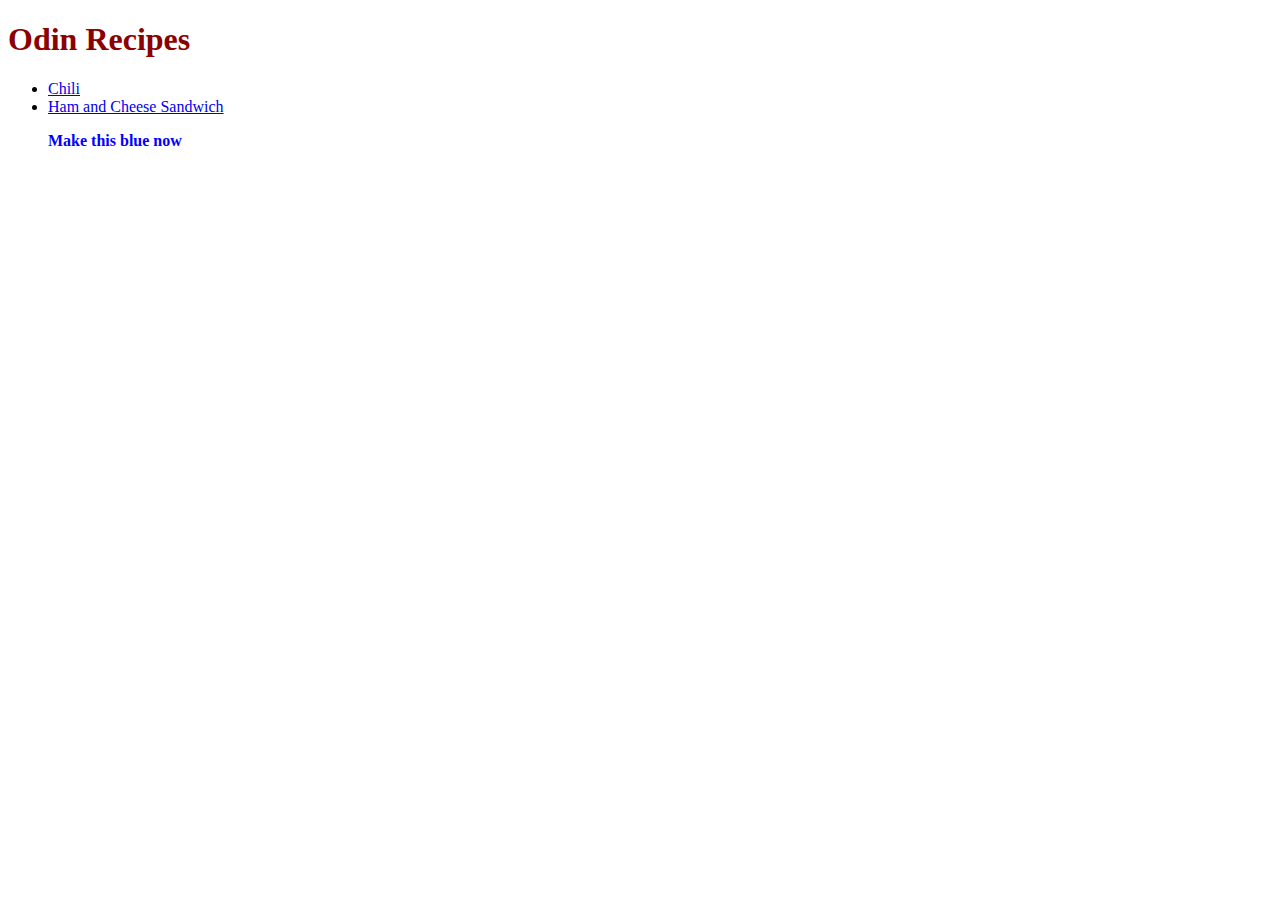
<file: index.html>
<!DOCTYPE html>
<html lang="en">
    <meta charset="UTF-8">
        <head>
            <link rel="stylesheet" href="styles.css">
            <title>Odin Recipes</title>
        </head>
        <body>
            <h1 div class="titles">Odin Recipes</h1>
            <ul>
                <li><a href="recipes/chili.html">Chili</a></li>
                <li><a href="recipes/ham-and-cheese-sandwich.html">Ham and Cheese Sandwich</a></li>
            <p div class="blue">Make this blue now</p>
        </body>    
</html>
</file>
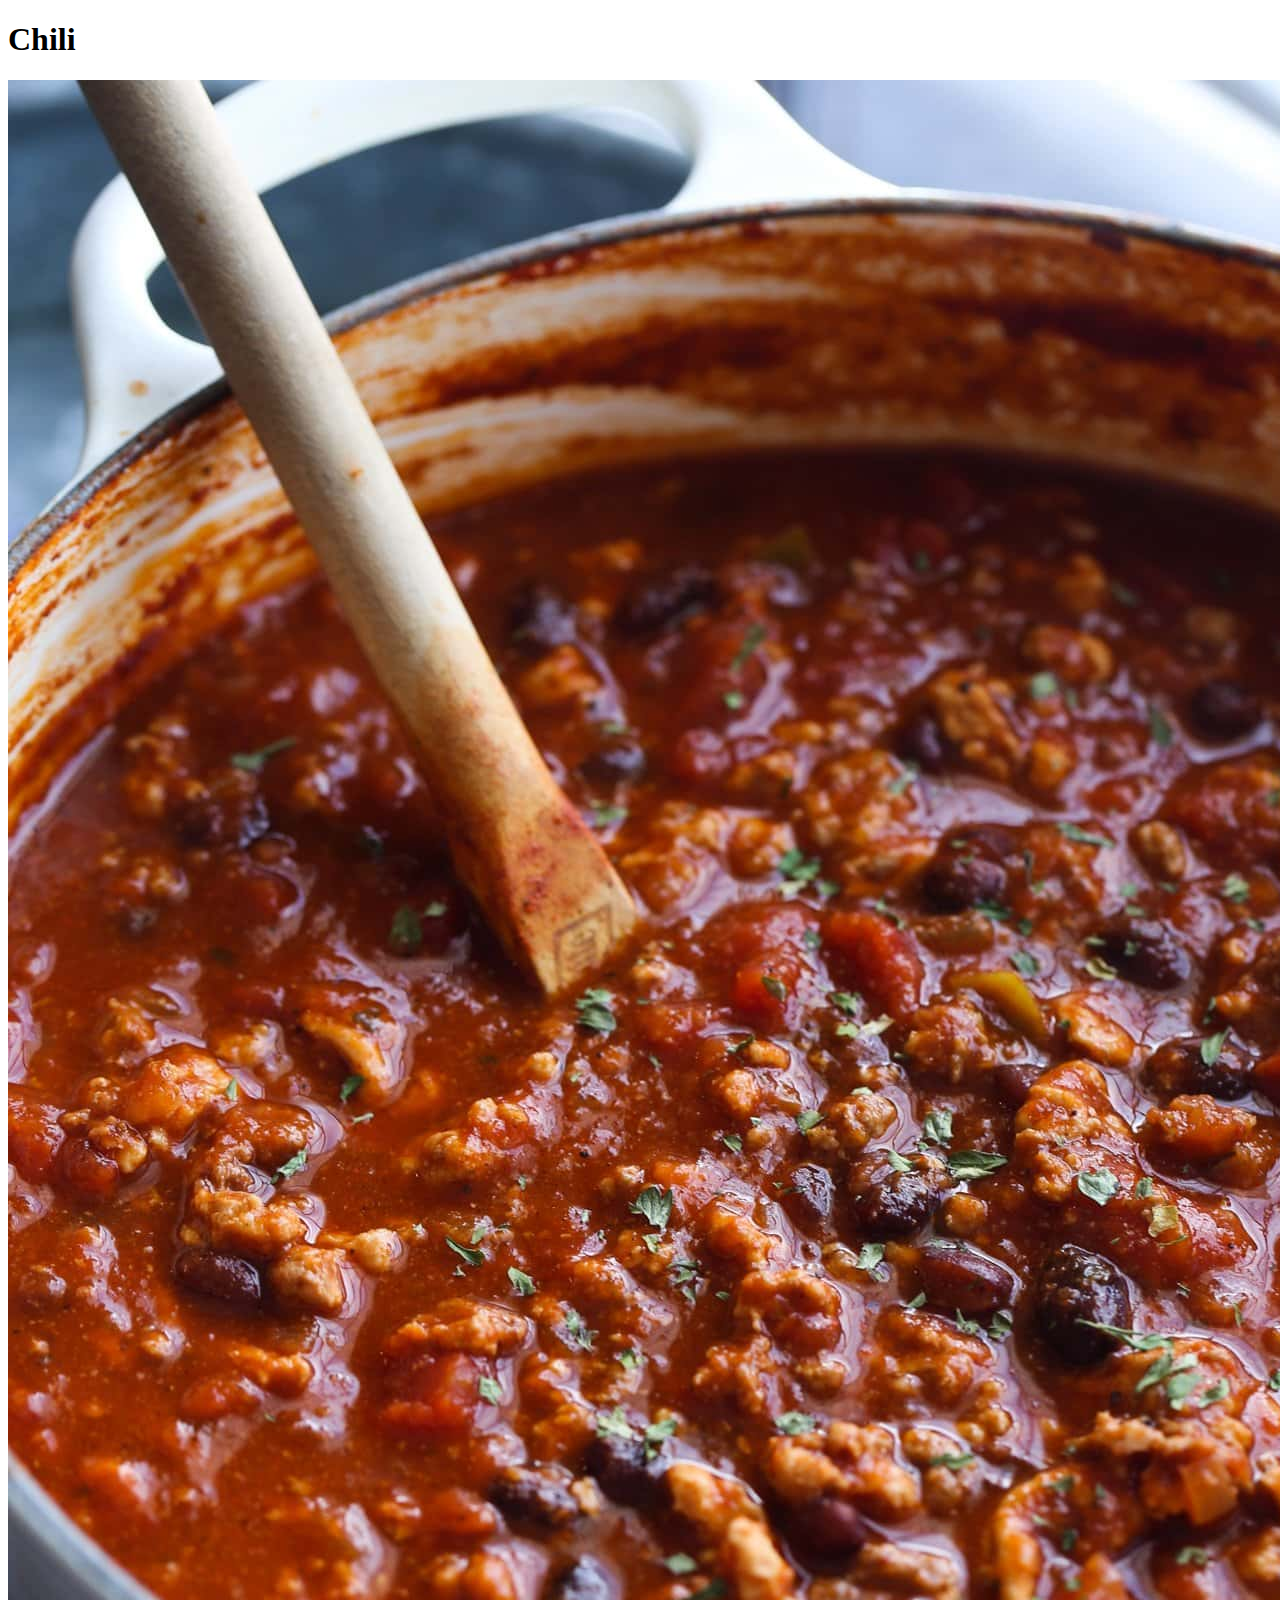
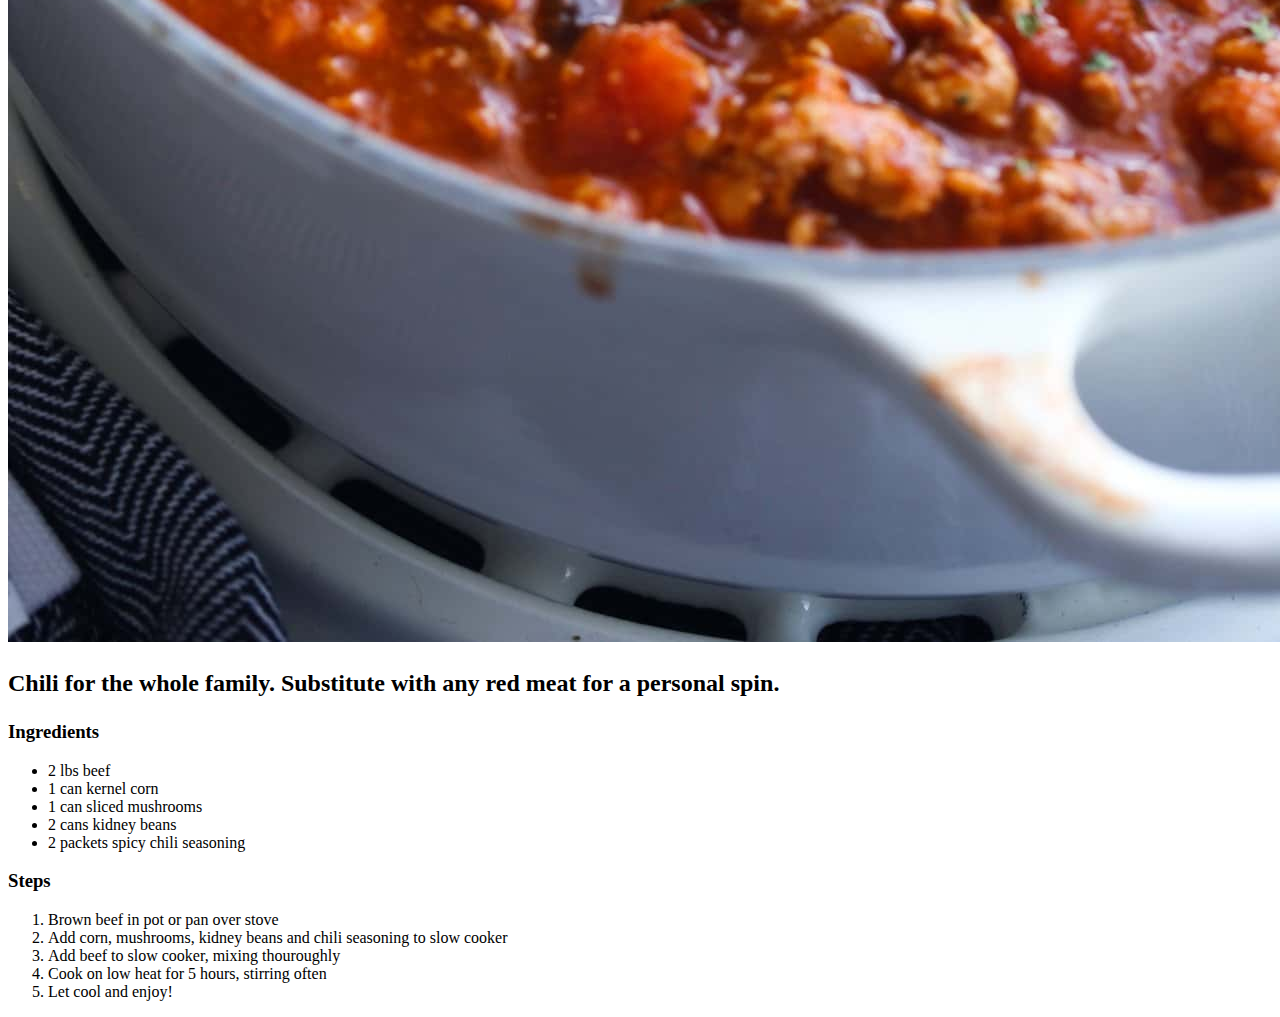
<file: recipes/chili.html>
<!DOCTYPE html>
<html lang="en">
    <meta charset="UTF-8">
    <head>
        <title>Chili Recipe</title>
    </head>
    <body>
        <h1>Chili</h1>
        <img src="chili.jpg">
        <h2><p>Chili for the whole family. 
            Substitute with any red meat for a personal spin.</p></h2>
        <h3>Ingredients</h3>
        <ul>
            <li>2 lbs beef</li>
            <li>1 can kernel corn</li>
            <li>1 can sliced mushrooms</li>
            <li>2 cans kidney beans</li>
            <li>2 packets spicy chili seasoning</li>
        </ul>
        <h3>Steps</h3>
        <ol>
            <li>Brown beef in pot or pan over stove</li>
            <li>Add corn, mushrooms, kidney beans and chili seasoning to 
                slow cooker</li>
            <li>Add beef to slow cooker, mixing thouroughly</li>
            <li>Cook on low heat for 5 hours, stirring often</li>
            <li>Let cool and enjoy!</li>
        </ol>
    </body>
</html>
</file>
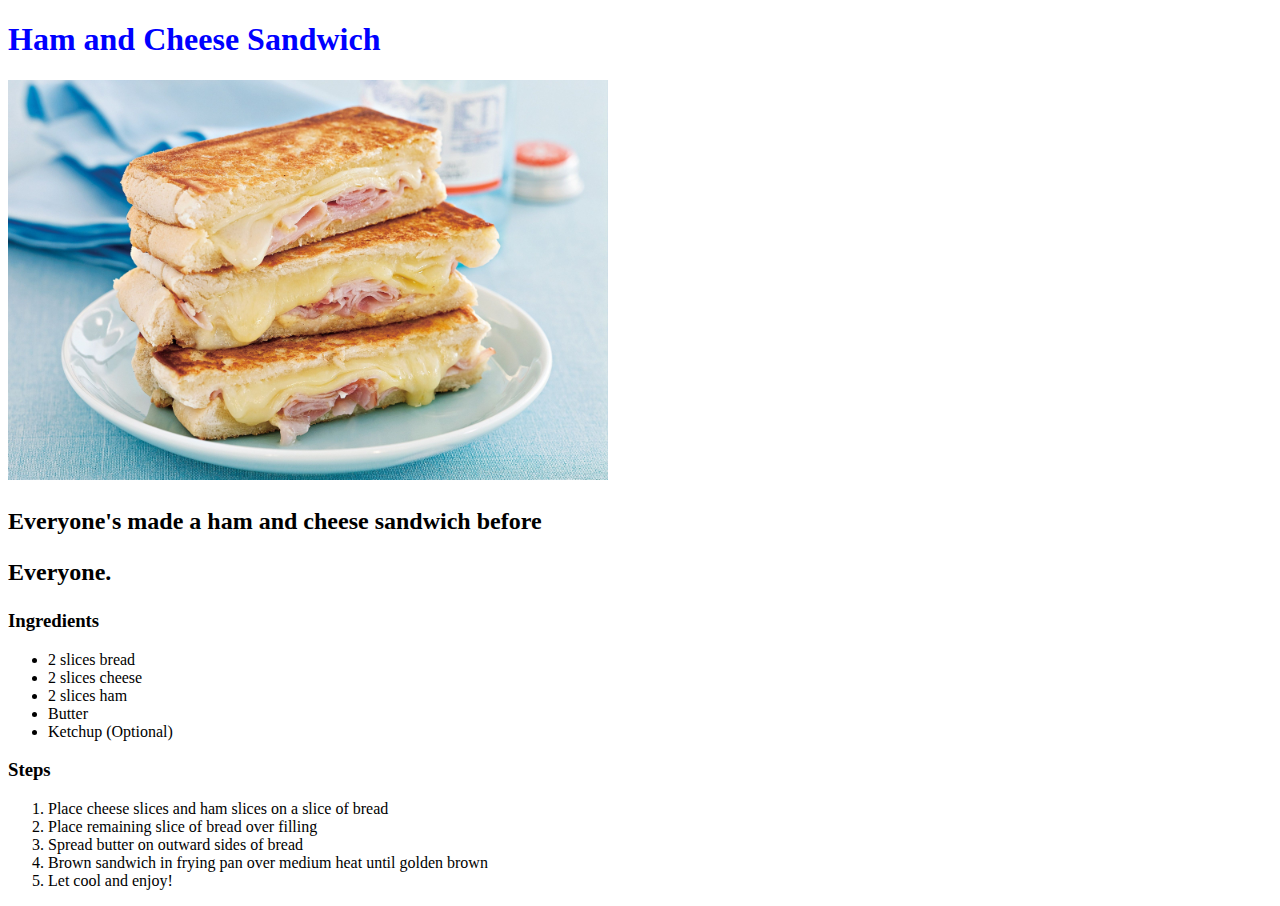
<file: recipes/ham-and-cheese-sandwich.html>
<!DOCTYPE html>
<html lang="en">
    <meta charset="UTF-8">
    <head>
        <link rel="stylesheet" href="../styles.css">
        <title>Ham_and_Cheese_Sandwich</title>
    </head>
    <body>
        <h1 div class="blue">Ham and Cheese Sandwich</h1>
        <img src="sandwich.jpg">
        <h2><p>Everyone's made a ham and cheese sandwich before</p>
        <p>Everyone.</p></h2>
        <h3>Ingredients</h3>
        <ul>
            <li>2 slices bread</li>
            <li>2 slices cheese</li>
            <li>2 slices ham</li>
            <li>Butter</li>
            <li>Ketchup (Optional)</li>
        </ul>
        <h3>Steps</h3>
        <ol>
            <li>Place cheese slices and ham slices on a slice of bread</li>
            <li>Place remaining slice of bread over filling</li>
            <li>Spread butter on outward sides of bread</li>
            <li>Brown sandwich in frying pan over medium heat until golden brown</li>
            <li>Let cool and enjoy!</li>
        </ol>
    </body>
</html>
</file>
<file: styles.css>
.blue {
    color:blue;
    font-weight: bold;
}
.titles {
    color: darkred;
    font-weight: bold;
}
img {
    height: auto;
    width: 600px;
}
</file>
